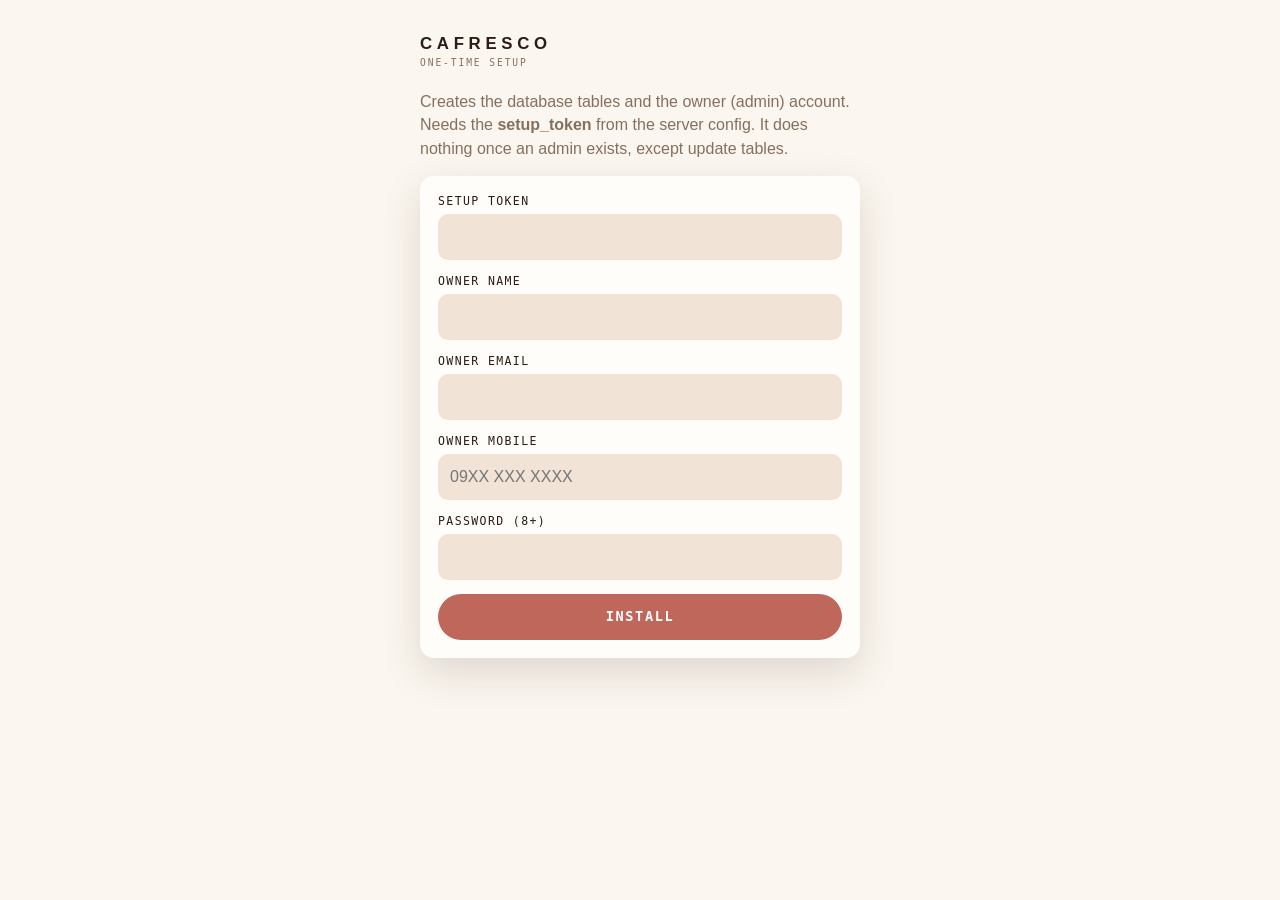
<file: setup.html>
<!doctype html>
<html lang="en">
<head>
  <meta charset="utf-8">
  <meta name="viewport" content="width=device-width, initial-scale=1">
  <base href="/">
  <title>Cafresco · Setup</title>
  <meta name="robots" content="noindex">
  <link rel="stylesheet" href="assets/css/app.css?v=8">
</head>
<body>
  <div class="wrap"><div class="auth">
    <div class="brand" style="margin-bottom:20px">Cafresco<small>One-time setup</small></div>
    <p class="muted">Creates the database tables and the owner (admin) account. Needs the <b>setup_token</b> from the server config. It does nothing once an admin exists, except update tables.</p>
    <form id="f" class="panel shadow">
      <label class="field"><span>Setup token</span><input name="setup_token" type="password" required></label>
      <label class="field"><span>Owner name</span><input name="name" required></label>
      <label class="field"><span>Owner email</span><input name="email" type="email" required></label>
      <label class="field"><span>Owner mobile</span><input name="mobile" required placeholder="09XX XXX XXXX"></label>
      <label class="field"><span>Password (8+)</span><input name="password" type="password" minlength="8" required></label>
      <button class="btn block clay">Install</button>
    </form>
    <div id="out"></div>
  </div></div>
  <script src="assets/js/core.js?v=8"></script>
  <script>
    CF.$('#f').onsubmit = (e) => { e.preventDefault(); CF.busy(e.submitter, async () => {
      const r = await CF.api('setup', { body: CF.formData(e.target) });
      CF.$('#out').innerHTML = '<div class="notice">' + CF.esc(r.message) + ' <a href="admin/">Open admin →</a></div>';
    }); };
  </script>
</body>
</html>
</file>
<file: assets/css/app.css>
/* Cafresco — warm microconcrete. Cream + espresso, latte, blush and dusty-rose accents. */
:root {
  --paper: #fbf6ef;      /* cream */
  --card: #fffdf9;
  --ink: #2b1d16;        /* espresso */
  --ink-2: #4a362b;
  --muted: #85705f;
  --concrete: #f1e4d6;   /* latte */
  --concrete-2: #e3cfbc;
  --blush: #f6dcd5;      /* soft pink from the menu */
  --clay: #c0675b;       /* dusty rose */
  --clay-ink: #ffffff;
  --ok: #4c6b45;
  --warn: #9a6a1c;
  --bad: #a3392e;
  --line: 2px solid var(--ink);
  --shadow: 4px 4px 0 var(--ink);
  --font: "Archivo", "Helvetica Neue", Arial, sans-serif;
  --mono: "IBM Plex Mono", ui-monospace, Menlo, monospace;
  --noise: url("data:image/svg+xml;utf8,<svg xmlns='http://www.w3.org/2000/svg' width='180' height='180'><filter id='n'><feTurbulence type='fractalNoise' baseFrequency='.9' numOctaves='3' stitchTiles='stitch'/><feColorMatrix values='0 0 0 0 0  0 0 0 0 0  0 0 0 0 0  0 0 0 .09 0'/></filter><rect width='100%' height='100%' filter='url(%23n)'/></svg>");
  color-scheme: light;
  --script: "Caveat", "Segoe Script", cursive;
}
* { box-sizing: border-box; }
html { -webkit-text-size-adjust: 100%; }
body {
  margin: 0; background: var(--paper); color: var(--ink);
  font-family: var(--font); font-size: 16px; line-height: 1.45;
  -webkit-font-smoothing: antialiased;
}
a { color: inherit; }
img { max-width: 100%; display: block; }
h1, h2, h3 { margin: 0 0 .5em; line-height: 1.05; letter-spacing: -.02em; font-weight: 800; }
h1 { font-size: clamp(2rem, 6vw, 3.4rem); text-transform: uppercase; }
h2 { font-size: 1.5rem; text-transform: uppercase; }
h3 { font-size: 1.1rem; }
p { margin: 0 0 1em; }
.mono, .label { font-family: var(--mono); }
.label { font-size: .72rem; letter-spacing: .14em; text-transform: uppercase; color: var(--muted); }
.muted { color: var(--muted); }
.small { font-size: .85rem; }
.hidden { display: none !important; }
.concrete { background-color: var(--concrete); background-image: var(--noise); }

/* Layout */
.wrap { width: 100%; max-width: 1180px; margin: 0 auto; padding: 0 16px; }
.topbar { position: sticky; top: 0; z-index: 30; background: var(--paper); border-bottom: var(--line); }
.topbar .wrap { display: flex; align-items: center; gap: 16px; height: 60px; }
.brand { font-weight: 900; letter-spacing: .28em; font-size: 1.05rem; text-decoration: none; text-transform: uppercase; }
.brand small { display: block; font-family: var(--mono); font-weight: 400; letter-spacing: .2em; font-size: .6rem; color: var(--muted); }
.topnav { margin-left: auto; display: flex; gap: 4px; }
.topnav a { text-decoration: none; font-family: var(--mono); font-size: .8rem; letter-spacing: .1em; text-transform: uppercase; padding: 8px 12px; border: 2px solid transparent; }
.topnav a.active, .topnav a:hover { border-color: var(--ink); }
main { min-height: calc(100vh - 60px); padding-bottom: 96px; }
.bottomnav { display: none; }
@media (max-width: 760px) {
  .topnav { display: none; }
  .bottomnav { display: grid; grid-template-columns: repeat(4, 1fr); position: fixed; inset: auto 0 0 0; z-index: 40; background: var(--paper); border-top: var(--line); padding-bottom: env(safe-area-inset-bottom); }
  .bottomnav a { text-decoration: none; text-align: center; padding: 10px 0 8px; font-family: var(--mono); font-size: .68rem; letter-spacing: .08em; text-transform: uppercase; position: relative; }
  .bottomnav a svg { display: block; margin: 0 auto 3px; width: 22px; height: 22px; }
  .bottomnav a.active { background: var(--ink); color: var(--paper); }
}
.badge { display: inline-flex; min-width: 20px; height: 20px; padding: 0 5px; align-items: center; justify-content: center; background: var(--clay); color: var(--clay-ink); font: 700 .7rem/1 var(--mono); border: 2px solid var(--ink); }
.bottomnav .badge { position: absolute; top: 4px; left: 50%; margin-left: 6px; }

/* Hero */
.hero { border-bottom: var(--line); }
.hero .wrap { display: grid; grid-template-columns: 1.4fr 1fr; gap: 24px; padding-top: 36px; padding-bottom: 36px; align-items: end; }
.hero .stamp { border: var(--line); background: var(--paper); padding: 16px; box-shadow: var(--shadow); }
@media (max-width: 760px) { .hero .wrap { grid-template-columns: 1fr; gap: 16px; padding-top: 20px; padding-bottom: 20px; } .hero h1 { font-size: 2.1rem; } .hero p { font-size: .92rem; margin-bottom: 0; } }

/* Controls */
.btn {
  display: inline-flex; align-items: center; justify-content: center; gap: 8px;
  min-height: 46px; padding: 10px 18px; border: var(--line); background: var(--ink); color: var(--paper);
  font: 700 .85rem/1 var(--mono); letter-spacing: .12em; text-transform: uppercase; cursor: pointer; text-decoration: none;
  box-shadow: var(--shadow); transition: transform .06s, box-shadow .06s;
}
.btn:active { transform: translate(3px, 3px); box-shadow: 1px 1px 0 var(--ink); }
.btn.ghost { background: var(--paper); color: var(--ink); }
.btn.clay { background: var(--clay); color: var(--clay-ink); }
.btn.danger { background: var(--paper); color: var(--bad); border-color: var(--bad); box-shadow: 4px 4px 0 var(--bad); }
.btn.sm { min-height: 34px; padding: 6px 10px; font-size: .72rem; box-shadow: 2px 2px 0 var(--ink); }
.btn.block { width: 100%; }
.btn[disabled] { opacity: .45; cursor: not-allowed; }
.iconbtn { width: 40px; height: 40px; display: inline-flex; align-items: center; justify-content: center; border: var(--line); background: var(--paper); cursor: pointer; font-size: 1.2rem; }

label.field { display: block; margin-bottom: 14px; }
label.field > span { display: block; font: .72rem var(--mono); letter-spacing: .12em; text-transform: uppercase; margin-bottom: 6px; }
input, select, textarea {
  width: 100%; font: inherit; color: var(--ink); background: var(--paper);
  border: var(--line); padding: 11px 12px; border-radius: 0; min-height: 46px; appearance: none;
}
textarea { min-height: 80px; resize: vertical; }
select { background-image: linear-gradient(45deg, transparent 50%, var(--ink) 50%), linear-gradient(135deg, var(--ink) 50%, transparent 50%); background-position: calc(100% - 18px) 50%, calc(100% - 12px) 50%; background-size: 6px 6px; background-repeat: no-repeat; padding-right: 32px; }
input:focus, select:focus, textarea:focus, .btn:focus-visible, a:focus-visible { outline: 3px solid var(--clay); outline-offset: 2px; }
input[type=checkbox], input[type=radio] { width: 20px; height: 20px; min-height: 0; padding: 0; accent-color: var(--ink); appearance: auto; flex: none; }
.check { display: flex; align-items: center; gap: 10px; padding: 10px 12px; border: var(--line); margin-bottom: -2px; cursor: pointer; background: var(--paper); }
.check:has(input:checked) { background: var(--concrete); }
.check .price { margin-left: auto; font-family: var(--mono); font-size: .85rem; }
.row { display: flex; gap: 12px; align-items: center; flex-wrap: wrap; }
.grid2 { display: grid; grid-template-columns: 1fr 1fr; gap: 12px; }
@media (max-width: 560px) { .grid2 { grid-template-columns: 1fr; } }
.seg { display: grid; grid-auto-flow: column; grid-auto-columns: 1fr; border: var(--line); }
.seg button { border: 0; border-right: var(--line); background: var(--paper); padding: 12px 8px; font: 700 .74rem var(--mono); letter-spacing: .08em; text-transform: uppercase; cursor: pointer; min-height: 46px; }
.seg button:last-child { border-right: 0; }
.seg button.on { background: var(--ink); color: var(--paper); }

/* Cards & panels */
.panel { border: var(--line); background: var(--card); padding: 18px; margin-bottom: 18px; }
.panel.shadow { box-shadow: var(--shadow); }
.panel h2 { font-size: 1.1rem; }
.notice { border: var(--line); padding: 12px 14px; margin-bottom: 16px; background: var(--concrete); background-image: var(--noise); }
.notice.clay { background: var(--clay); color: var(--clay-ink); }
.notice.bad { border-color: var(--bad); color: var(--bad); background: #fff; }

.cats { display: flex; gap: 8px; overflow-x: auto; padding: 16px 0; scrollbar-width: none; position: sticky; top: 60px; background: var(--paper); z-index: 20; border-bottom: var(--line); }
.cats::-webkit-scrollbar { display: none; }
.cats button { flex: none; border: var(--line); background: var(--paper); padding: 8px 14px; font: 700 .74rem var(--mono); letter-spacing: .1em; text-transform: uppercase; cursor: pointer; }
.cats button.on { background: var(--ink); color: var(--paper); }

.menu-grid { display: grid; grid-template-columns: repeat(auto-fill, minmax(230px, 1fr)); gap: 18px; padding: 20px 0; }
@media (max-width: 560px) { .menu-grid { grid-template-columns: 1fr 1fr; gap: 12px; } }
.product { border: var(--line); background: var(--card); display: flex; flex-direction: column; cursor: pointer; text-align: left; padding: 0; font: inherit; color: inherit; transition: transform .08s, box-shadow .08s; }
.product:hover { transform: translate(-2px, -2px); box-shadow: 6px 6px 0 var(--ink); }
.product .img { aspect-ratio: 1 / 1; border-bottom: var(--line); background-color: var(--concrete); background-image: var(--noise); background-size: cover; background-position: center; display: flex; align-items: center; justify-content: center; font: 900 2.4rem var(--font); color: var(--concrete-2); overflow: hidden; }
.product .img img { width: 100%; height: 100%; object-fit: cover; }
.product .body { padding: 12px; display: flex; flex-direction: column; gap: 4px; flex: 1; }
.product .name { font-weight: 800; text-transform: uppercase; letter-spacing: -.01em; line-height: 1.1; }
.product .desc { font-size: .82rem; color: var(--muted); display: -webkit-box; -webkit-line-clamp: 2; -webkit-box-orient: vertical; overflow: hidden; }
.product .price { margin-top: auto; padding-top: 8px; font-family: var(--mono); font-weight: 700; }
.product.soldout { opacity: .5; cursor: not-allowed; }
.tag { display: inline-block; border: 2px solid var(--ink); padding: 2px 6px; font: 700 .64rem var(--mono); letter-spacing: .1em; text-transform: uppercase; background: var(--paper); }
.tag.dark { background: var(--ink); color: var(--paper); }
.tag.clay { background: var(--clay); color: #fff; border-color: var(--clay); }
.tag.ok { color: var(--ok); border-color: var(--ok); }
.tag.warn { color: var(--warn); border-color: var(--warn); }
.tag.bad { color: var(--bad); border-color: var(--bad); }

/* Sheet / modal */
.overlay { position: fixed; inset: 0; background: rgba(43,29,22,.5); z-index: 60; display: flex; align-items: center; justify-content: center; padding: 16px; animation: fade .15s; }
.sheet { background: var(--card); border: var(--line); box-shadow: 8px 8px 0 var(--ink); width: 100%; max-width: 520px; max-height: calc(100vh - 32px); overflow: auto; }
.sheet.wide { max-width: 860px; }
.sheet header { display: flex; align-items: center; justify-content: space-between; gap: 12px; padding: 14px 16px; border-bottom: var(--line); position: sticky; top: 0; background: var(--paper); z-index: 1; }
.sheet header h2 { margin: 0; font-size: 1.1rem; }
.sheet .content { padding: 16px; }
.sheet footer { padding: 14px 16px; border-top: var(--line); position: sticky; bottom: 0; background: var(--paper); display: flex; gap: 10px; align-items: center; }
@media (max-width: 560px) {
  .overlay { align-items: flex-end; padding: 0; }
  .sheet { max-height: 92vh; box-shadow: none; border-width: 2px 0 0; animation: up .2s; }
}
@keyframes fade { from { opacity: 0; } }
@keyframes up { from { transform: translateY(40px); opacity: .5; } }

.qty { display: inline-flex; border: var(--line); }
.qty button { width: 40px; height: 40px; border: 0; background: var(--paper); font-size: 1.2rem; cursor: pointer; }
.qty span { width: 40px; display: flex; align-items: center; justify-content: center; border-left: var(--line); border-right: var(--line); font-family: var(--mono); font-weight: 700; }

/* Lists / tables */
.lines { border-top: var(--line); }
.line { display: flex; gap: 12px; padding: 12px 0; border-bottom: 1px solid var(--concrete-2); align-items: flex-start; }
.line .grow { flex: 1; min-width: 0; }
.line .amt { font-family: var(--mono); white-space: nowrap; }
.totals div { display: flex; justify-content: space-between; padding: 4px 0; font-family: var(--mono); font-size: .9rem; }
.totals .grand { border-top: var(--line); margin-top: 6px; padding-top: 10px; font-size: 1.15rem; font-weight: 700; }
table.t { width: 100%; border-collapse: collapse; font-size: .9rem; }
table.t th { text-align: left; font: .7rem var(--mono); letter-spacing: .12em; text-transform: uppercase; border-bottom: var(--line); padding: 8px; white-space: nowrap; }
table.t td { border-bottom: 1px solid var(--concrete-2); padding: 10px 8px; vertical-align: top; }
table.t tr.click { cursor: pointer; }
table.t tr.click:hover td { background: var(--concrete); }
.tablewrap { overflow-x: auto; border: var(--line); background: var(--paper); }

/* Order timeline */
.timeline { list-style: none; padding: 0; margin: 0; border-left: var(--line); }
.timeline li { padding: 0 0 14px 16px; position: relative; }
.timeline li::before { content: ""; position: absolute; left: -7px; top: 4px; width: 12px; height: 12px; background: var(--paper); border: var(--line); }
.timeline li:last-child::before { background: var(--ink); }

.steps { display: grid; grid-template-columns: repeat(4, 1fr); border: var(--line); margin-bottom: 16px; }
.steps div { padding: 10px 6px; text-align: center; font: 700 .64rem var(--mono); letter-spacing: .06em; text-transform: uppercase; border-right: var(--line); color: var(--muted); }
.steps div:last-child { border-right: 0; }
.steps div.on { background: var(--ink); color: var(--paper); }

/* Toast */
#toasts { position: fixed; top: 72px; right: 16px; left: 16px; z-index: 100; display: flex; flex-direction: column; align-items: flex-end; gap: 8px; pointer-events: none; }
.toast { pointer-events: auto; background: var(--ink); color: var(--paper); border: var(--line); padding: 12px 16px; font-size: .9rem; max-width: 420px; box-shadow: 4px 4px 0 var(--clay); animation: fade .2s; }
.toast.bad { background: var(--paper); color: var(--bad); border-color: var(--bad); box-shadow: 4px 4px 0 var(--bad); }

.install { position: fixed; left: 16px; right: 16px; bottom: 84px; z-index: 50; max-width: 520px; margin: 0 auto; }
@media (min-width: 761px) { .install { bottom: 24px; } }

.cart-fab { position: fixed; right: 24px; bottom: 24px; z-index: 35; }
@media (max-width: 760px) { .cart-fab { display: none; } }

.auth { max-width: 440px; margin: 32px auto; }
.empty { text-align: center; padding: 48px 16px; border: 2px dashed var(--concrete-2); }
.spinner { width: 28px; height: 28px; border: 3px solid var(--concrete-2); border-top-color: var(--ink); animation: spin .8s linear infinite; margin: 48px auto; }
@keyframes spin { to { transform: rotate(360deg); } }
.footer { border-top: var(--line); padding: 24px 0; font-size: .85rem; }
.kpis { display: grid; grid-template-columns: repeat(auto-fit, minmax(160px, 1fr)); gap: 14px; margin-bottom: 18px; }
.kpi { border: var(--line); padding: 14px; background: var(--card); }
.kpi b { display: block; font-size: 1.8rem; font-weight: 900; line-height: 1.1; }

/* Admin shell */
.shell { display: grid; grid-template-columns: 230px 1fr; min-height: 100vh; }
.side { border-right: var(--line); background: var(--concrete); background-image: var(--noise); padding: 18px 0; position: sticky; top: 0; height: 100vh; overflow: auto; }
.side .brand { display: block; padding: 0 18px 18px; border-bottom: var(--line); margin-bottom: 8px; }
.side a.nav { display: flex; justify-content: space-between; align-items: center; padding: 11px 18px; text-decoration: none; font: 700 .78rem var(--mono); letter-spacing: .1em; text-transform: uppercase; }
.side a.nav.active, .side a.nav:hover { background: var(--ink); color: var(--paper); }
.shell main { padding: 24px; min-width: 0; }
.adminbar { display: none; }
@media (max-width: 900px) {
  .shell { grid-template-columns: 1fr; }
  .side { position: fixed; inset: 0 30% 0 0; z-index: 70; transform: translateX(-105%); transition: transform .2s; height: 100%; box-shadow: 8px 0 0 var(--ink); }
  .side.open { transform: none; }
  .adminbar { display: flex; align-items: center; gap: 12px; height: 56px; padding: 0 16px; border-bottom: var(--line); position: sticky; top: 0; background: var(--paper); z-index: 30; }
  .shell main { padding: 16px; }
}
.toolbar { display: flex; gap: 10px; align-items: center; flex-wrap: wrap; margin-bottom: 16px; }
.toolbar h1 { font-size: 1.8rem; margin: 0 auto 0 0; }
.toolbar input, .toolbar select { width: auto; min-width: 160px; }
.board { display: grid; grid-template-columns: repeat(auto-fit, minmax(260px, 1fr)); gap: 14px; }
.ocard { border: var(--line); background: var(--card); padding: 12px; cursor: pointer; display: flex; flex-direction: column; gap: 6px; }
.ocard:hover { box-shadow: var(--shadow); }
.ocard.alert { border-color: var(--clay); box-shadow: 4px 4px 0 var(--clay); }
.subrow { display: grid; grid-template-columns: 1fr 120px 70px 40px; gap: 8px; margin-bottom: 8px; align-items: center; }
.subrow input { min-height: 40px; padding: 8px; }


/* ---------- Warm rebrand additions ---------- */
.marquee { background: var(--blush); border-bottom: var(--line); overflow: hidden; white-space: nowrap; }
.marquee .track { display: inline-flex; gap: 0; animation: marquee 32s linear infinite; padding: 9px 0; }
.marquee span { font: 700 .74rem var(--mono); letter-spacing: .14em; text-transform: uppercase; padding: 0 22px; }
.marquee span::after { content: "✿"; color: var(--clay); margin-left: 44px; }
@keyframes marquee { to { transform: translateX(-50%); } }

.hero.warm { background: linear-gradient(120deg, var(--concrete) 0%, var(--blush) 100%); position: relative; overflow: hidden; }
.hero.warm::before { content: ""; position: absolute; inset: 0; background-image: var(--noise); pointer-events: none; }
.hero.warm .wrap { position: relative; }
.rotator { display: inline-block; color: var(--clay); min-width: 6ch; }
.rotator.swap { animation: swapIn .5s ease; }
@keyframes swapIn { from { opacity: 0; transform: translateY(.35em); } }
.steam { position: absolute; right: 6%; top: 18px; width: 120px; height: 150px; opacity: .55; pointer-events: none; }
.steam path { fill: none; stroke: var(--ink); stroke-width: 3; stroke-linecap: round; stroke-dasharray: 8 10; animation: steam 3.2s ease-in-out infinite; }
.steam path:nth-child(2) { animation-delay: .6s; } .steam path:nth-child(3) { animation-delay: 1.2s; }
@keyframes steam { 0% { opacity: 0; transform: translateY(14px); } 40% { opacity: 1; } 100% { opacity: 0; transform: translateY(-18px); } }
@media (max-width: 760px) { .steam { width: 70px; height: 90px; right: 4%; top: 8px; } }

.menu-list { display: grid; grid-template-columns: repeat(auto-fill, minmax(320px, 1fr)); gap: 14px; padding: 20px 0; }
@media (max-width: 560px) { .menu-list { grid-template-columns: 1fr; gap: 10px; } }
.drink { border: var(--line); background: var(--card); padding: 14px 14px 12px; text-align: left; font: inherit; color: inherit; cursor: pointer; display: flex; gap: 12px; align-items: stretch; transition: transform .08s, box-shadow .08s; }
.drink:hover { transform: translate(-2px, -2px); box-shadow: 5px 5px 0 var(--ink); }
.drink .info { flex: 1; min-width: 0; display: flex; flex-direction: column; gap: 4px; }
.drink .name { font-weight: 800; text-transform: uppercase; letter-spacing: -.005em; line-height: 1.15; }
.drink .fav { color: var(--clay); margin-right: 4px; }
.drink .desc { font-size: .86rem; color: var(--ink-2); line-height: 1.4; }
.drink .prices { margin-top: auto; padding-top: 6px; display: flex; gap: 14px; flex-wrap: wrap; font-family: var(--mono); font-size: .82rem; }
.drink .prices b { font-weight: 700; }
.drink .prices small { color: var(--muted); letter-spacing: .08em; text-transform: uppercase; font-size: .68rem; margin-right: 4px; }
.drink .plus { flex: none; align-self: center; width: 40px; height: 40px; border: var(--line); display: flex; align-items: center; justify-content: center; font-size: 1.4rem; background: var(--blush); }
.drink.soldout { opacity: .5; cursor: not-allowed; }
.cat-title { display: flex; align-items: baseline; gap: 12px; margin: 26px 0 0; }
.cat-title h2 { margin: 0; }
.cat-title .label { margin-left: auto; }

.guide { background: var(--blush); border-top: var(--line); border-bottom: var(--line); position: relative; overflow: hidden; }
.guide::before { content: ""; position: absolute; inset: 0; background-image: var(--noise); pointer-events: none; }
.guide .wrap { position: relative; padding-top: 36px; padding-bottom: 40px; }
.guide h2.script { font: 700 clamp(2.2rem, 7vw, 3.4rem)/1 var(--script); text-transform: none; letter-spacing: 0; margin-bottom: 4px; }
.guide .note { font: 600 1.25rem var(--script); color: var(--clay); transform: rotate(-3deg); display: inline-block; }
.guide-grid { display: grid; grid-template-columns: repeat(4, 1fr); gap: 14px; margin-top: 20px; }
@media (max-width: 900px) { .guide-grid { grid-template-columns: 1fr 1fr; } }
@media (max-width: 520px) { .guide-grid { grid-template-columns: 1fr; } }
.guide-card { background: var(--card); border: var(--line); padding: 16px; }
.guide-card h3 { font: 700 1.7rem/1 var(--script); text-transform: none; letter-spacing: 0; margin-bottom: 8px; }
.guide-card p { font-family: var(--mono); font-size: .82rem; margin: 0; color: var(--ink-2); }

@media (prefers-reduced-motion: reduce) {
  .marquee .track, .steam path, .rotator.swap { animation: none; }
}
@media (max-width: 560px) { .hero.warm p { display: none; } .hero.warm .stamp { padding: 12px; } .hero.warm h1 { font-size: 1.9rem; } }

/* ---------- Borderless, soft look with left-to-right hover sweep ---------- */
:root {
  --line: 0 solid transparent;
  --shadow: 0 6px 22px rgba(43, 29, 22, .08);
  --shadow-lg: 0 14px 40px rgba(43, 29, 22, .14);
  --radius: 14px;
  --radius-sm: 10px;
}
.topbar { box-shadow: 0 1px 0 rgba(43, 29, 22, .06); }
.panel, .kpi, .ocard, .drink, .guide-card, .hero .stamp, .stamp, .tablewrap, .notice, .empty, .product, .sheet { border: 0; border-radius: var(--radius); }
.panel, .kpi, .ocard, .drink, .guide-card, .stamp, .tablewrap { box-shadow: var(--shadow); }
.panel.shadow { box-shadow: var(--shadow-lg); }
.empty { background: var(--concrete); }
.notice { border-radius: var(--radius-sm); }
.sheet { box-shadow: var(--shadow-lg); overflow: hidden auto; }
.sheet header, .sheet footer { border: 0; }
.sheet header { box-shadow: 0 1px 0 rgba(43, 29, 22, .07); }
.sheet footer { box-shadow: 0 -1px 0 rgba(43, 29, 22, .07); }
@media (max-width: 560px) { .sheet { border-radius: 20px 20px 0 0; } }
.marquee, .hero, .guide, .footer, .cats, .bottomnav, .lines, .totals .grand, .steps, .steps div, .seg, .seg button, .timeline, .qty, .qty span, .side, .side .brand, .adminbar, table.t th { border: 0 !important; }
.bottomnav { box-shadow: 0 -4px 18px rgba(43, 29, 22, .08); }
.side { box-shadow: 1px 0 0 rgba(43, 29, 22, .06); }
.totals .grand { box-shadow: 0 -1px 0 rgba(43, 29, 22, .15); }
table.t th { box-shadow: 0 1px 0 rgba(43, 29, 22, .12); }
table.t td { border-bottom-color: rgba(43, 29, 22, .07); }
.line { border-bottom-color: rgba(43, 29, 22, .08); }
.timeline { box-shadow: inset 2px 0 0 var(--concrete-2); }
.timeline li::before { border: 0; background: var(--concrete-2); border-radius: 50%; }
.timeline li:last-child::before { background: var(--clay); }
.steps { background: var(--concrete); border-radius: var(--radius-sm); overflow: hidden; }
.steps div.on { background: var(--ink); }

/* Inputs: soft filled fields instead of outlines */
input, select, textarea { border: 0; background-color: var(--concrete); border-radius: var(--radius-sm); }
input:focus, select:focus, textarea:focus { background-color: #fff; outline: 2px solid var(--clay); outline-offset: 0; }
.btn:focus-visible, a:focus-visible, button:focus-visible { outline: 2px solid var(--clay); outline-offset: 3px; }
.check { border: 0; margin-bottom: 6px; border-radius: var(--radius-sm); background-color: var(--concrete); }
.check:has(input:checked) { background-color: var(--blush); }
.qty { background: var(--concrete); border-radius: var(--radius-sm); overflow: hidden; }
.qty button { background: transparent; }
.seg { background: var(--concrete); border-radius: var(--radius-sm); padding: 4px; gap: 4px; }
.seg button { background-color: transparent; border-radius: 8px; }
.iconbtn { border: 0; background: var(--concrete); border-radius: 50%; }
.tag { border: 0; border-radius: 999px; padding: 3px 9px; background: var(--concrete); }
.tag.dark { background: var(--ink); }
.tag.clay { background: var(--clay); }
.tag.ok { background: #e3eddf; } .tag.warn { background: #f6e8cf; } .tag.bad { background: #f7dcd8; }
.badge { border: 0; border-radius: 999px; }
.drink .plus { border: 0; border-radius: 50%; background-color: var(--blush); transition: transform .3s ease, background-color .3s; }
.drink:hover .plus { transform: rotate(90deg); background-color: var(--clay); color: #fff; }
.cats button { border: 0; border-radius: 999px; background-color: var(--concrete); }
.topnav a { border: 0 !important; border-radius: 999px; }
.topnav a.active { background-color: var(--ink); color: var(--paper); }
.toast { border: 0; border-radius: var(--radius-sm); box-shadow: var(--shadow-lg); }
.toast.bad { border: 0; }
.install { border-radius: var(--radius); }
.subrow input { border-radius: 8px; }
.side a.nav { border-radius: 0 999px 999px 0; margin-right: 12px; }

/* Buttons: no outline or hard shadow */
.btn { border: 0; border-radius: 999px; box-shadow: none; }
.btn.sm { box-shadow: none; }
.btn.danger { border: 0; box-shadow: none; background-color: #f7dcd8; }
.btn.ghost { background-color: var(--concrete); }
.btn:active { transform: scale(.97); box-shadow: none; }
.product:hover, .drink:hover, .ocard:hover { transform: none; }
.ocard.alert { border: 0; box-shadow: 0 0 0 2px var(--clay), var(--shadow); }

/* Left-to-right hover sweep */
.btn, .drink, .ocard, .cats button, .seg button, .topnav a, .side a.nav, .check, .bottomnav a, table.t tr.click td, .guide-card {
  --sweep: var(--blush);
  background-image: linear-gradient(var(--sweep), var(--sweep));
  background-repeat: no-repeat;
  background-position: left center;
  background-size: 0% 100%;
  transition: background-size .45s cubic-bezier(.22, .61, .36, 1), color .3s ease, box-shadow .3s ease;
}
.btn { --sweep: var(--clay); }
.btn.clay { --sweep: var(--ink); }
.btn.ghost, .btn.danger { --sweep: var(--concrete-2); }
.side a.nav, .topnav a, .bottomnav a { --sweep: var(--blush); }
.btn:hover, .drink:hover, .ocard:hover, .cats button:hover, .seg button:hover, .topnav a:hover, .side a.nav:hover, .check:hover,
.bottomnav a:hover, table.t tr.click:hover td, .guide-card:hover { background-size: 100% 100%; }
.drink:hover, .ocard:hover { box-shadow: var(--shadow-lg); }
.side a.nav:hover, .topnav a:hover { color: var(--ink); }
.side a.nav.active, .topnav a.active, .cats button.on, .seg button.on, .bottomnav a.active { background-color: var(--ink); color: var(--paper); --sweep: var(--ink); }
table.t tr.click:hover td { background-color: transparent; }
@media (prefers-reduced-motion: reduce) {
  .btn, .drink, .ocard, .cats button, .seg button, .topnav a, .side a.nav, .check, .bottomnav a, table.t tr.click td, .guide-card { transition: none; }
}
.sizes { display: flex; gap: 8px; flex-wrap: wrap; margin-top: 12px; }
.sizes span { background: var(--blush); border-radius: 999px; padding: 5px 12px; font: .74rem var(--mono); letter-spacing: .08em; text-transform: uppercase; }
.sizes b { font-weight: 700; }

/* ---------- Bakes carousel (inside the hero) ---------- */
.hero.has-car .wrap { grid-template-columns: minmax(0, 1fr) 300px 270px; grid-template-areas: "text car stamp"; align-items: center; }
.hero.has-car .hero-text { grid-area: text; } .hero.has-car .stamp { grid-area: stamp; align-self: end; } .hero.has-car .bakecar { grid-area: car; }
.hero.has-car .steam { display: none; }
@media (max-width: 1040px) { .hero.has-car .wrap { grid-template-columns: minmax(0, 1fr) 280px; grid-template-areas: "text car" "stamp car"; } }
@media (max-width: 760px) {
  .hero.has-car .wrap { grid-template-columns: 1fr; grid-template-areas: "text" "car" "stamp"; }
  .hero.has-car .steam { display: block; }
}
.bakecar { position: relative; width: 100%; height: 375px; border-radius: 22px; overflow: hidden; background: var(--concrete-2, #e8d6c4); box-shadow: var(--shadow-lg); cursor: pointer; isolation: isolate; touch-action: pan-y; user-select: none; -webkit-user-select: none; }
@media (max-width: 1040px) { .bakecar { height: 350px; } }
@media (max-width: 760px) { .bakecar { height: 280px; border-radius: 18px; } }
.bakecar img { position: absolute; inset: 0; width: 100%; height: 100%; object-fit: cover; opacity: 0; transform: scale(1.08); transition: opacity .9s ease, transform 6s ease-out; pointer-events: none; -webkit-user-drag: none; }
.bakecar img.on { opacity: 1; transform: scale(1); }
.bakecar::after { content: ""; position: absolute; inset: auto 0 0 0; height: 55%; background: linear-gradient(to top, rgba(43, 29, 22, .78), rgba(43, 29, 22, 0)); z-index: 1; pointer-events: none; }
.bakecar .cap { position: absolute; left: 16px; right: 16px; bottom: 18px; z-index: 2; color: #fff8f0; }
.bakecar .cap .label { color: #f6dcd5; opacity: .9; }
.bakecar .cap b { display: block; font-weight: 800; font-size: 1.3rem; line-height: 1.15; letter-spacing: -.01em; transition: opacity .4s ease, transform .4s ease; }
.bakecar .cap b.out { opacity: 0; transform: translateY(8px); }
.bakecar .cap .more { font: 700 .7rem var(--mono); letter-spacing: .12em; text-transform: uppercase; margin-top: 6px; display: inline-block; background: linear-gradient(#fff8f0, #fff8f0) left bottom / 0% 1px no-repeat; transition: background-size .45s cubic-bezier(.22, .61, .36, 1); }
.bakecar:hover .cap .more { background-size: 100% 1px; }
.bakecar .count { position: absolute; top: 12px; right: 12px; z-index: 2; background: rgba(43, 29, 22, .55); color: #fff8f0; font: 700 .68rem var(--mono); letter-spacing: .1em; padding: 4px 9px; border-radius: 999px; backdrop-filter: blur(6px); }
.bakecar .bar { position: absolute; left: 0; right: 0; bottom: 0; height: 3px; z-index: 2; background: rgba(255, 248, 240, .2); }
.bakecar .bar i { display: block; height: 100%; width: 0; background: var(--clay); }
.bakecar .bar i.run { width: 100%; transition: width linear var(--dur, 4s); }
.bakecar .arrow { position: absolute; top: 50%; z-index: 3; width: 38px; height: 38px; margin-top: -19px; border: 0; border-radius: 50%; background: rgba(255, 253, 249, .88); color: var(--ink); font-size: 1.3rem; line-height: 1; cursor: pointer; opacity: 0; transition: opacity .3s ease, transform .3s ease; box-shadow: var(--shadow); }
.bakecar .arrow.prev { left: 10px; transform: translateX(-6px); } .bakecar .arrow.next { right: 10px; transform: translateX(6px); }
.bakecar:hover .arrow, .bakecar:focus-within .arrow { opacity: 1; transform: none; }
@media (hover: none) { .bakecar .arrow { display: none; } }

/* ---------- Bakes gallery page ---------- */
.bakes-hero { background: linear-gradient(120deg, var(--concrete) 0%, var(--blush) 100%); position: relative; overflow: hidden; }
.bakes-hero::before { content: ""; position: absolute; inset: 0; background-image: var(--noise); pointer-events: none; }
.bakes-hero .wrap { position: relative; padding-top: 40px; padding-bottom: 32px; }
.bakes-hero h1 { margin: 6px 0 4px; font-size: clamp(2.2rem, 6vw, 3.6rem); line-height: 1; }
.bakes-hero .script { font: 700 1.6rem var(--script); color: var(--clay); display: inline-block; transform: rotate(-2deg); }
.bakes-hero p { max-width: 46ch; color: var(--ink-2); margin: 12px 0 0; }
.bakes-grid { display: grid; grid-template-columns: repeat(auto-fill, minmax(200px, 1fr)); grid-auto-flow: dense; gap: 14px; padding: 8px 0 32px; }
@media (max-width: 560px) { .bakes-grid { grid-template-columns: 1fr 1fr; gap: 10px; } }
.bake { position: relative; aspect-ratio: 4 / 5; border: 0; padding: 0; border-radius: 18px; overflow: hidden; cursor: pointer; background: var(--concrete); box-shadow: var(--shadow);
  opacity: 0; transform: translateY(18px); transition: opacity .6s ease, transform .6s cubic-bezier(.22, .61, .36, 1), box-shadow .3s ease; }
.bake.in { opacity: 1; transform: none; }
.bake.big { grid-column: span 2; grid-row: span 2; aspect-ratio: auto; }
.bake img { width: 100%; height: 100%; object-fit: cover; display: block; transition: transform .9s cubic-bezier(.22, .61, .36, 1); }
.bake::after { content: ""; position: absolute; inset: 0; background: linear-gradient(to top, rgba(43, 29, 22, .72) 0%, rgba(43, 29, 22, 0) 45%); pointer-events: none; }
.bake .cap { position: absolute; left: 0; right: 0; bottom: 0; z-index: 1; padding: 12px 14px; text-align: left; color: #fff8f0; }
.bake .cap b { display: inline; font-weight: 800; font-size: .98rem; background: linear-gradient(var(--clay), var(--clay)) left center / 0% 100% no-repeat; padding: 2px 6px; margin-left: -6px; border-radius: 6px; transition: background-size .45s cubic-bezier(.22, .61, .36, 1); box-decoration-break: clone; -webkit-box-decoration-break: clone; }
.bake .cap small { display: block; font: 700 .62rem var(--mono); letter-spacing: .12em; text-transform: uppercase; opacity: .8; margin-top: 4px; }
.bake.big .cap b { font-size: 1.3rem; }
.bake:hover { box-shadow: var(--shadow-lg); }
.bake:hover img { transform: scale(1.06); }
.bake:hover .cap b { background-size: 100% 100%; }
.bakes-grid.fade { opacity: 0; transition: opacity .25s ease; }
.bakes-cta { text-align: center; padding: 8px 0 40px; }

/* Lightbox */
.lightbox { position: fixed; inset: 0; z-index: 100; background: rgba(30, 20, 15, .97); display: flex; flex-direction: column; align-items: center; justify-content: center; padding: 16px; animation: fade .3s ease; touch-action: pan-y; }
.lightbox .frame { position: relative; width: min(92vw, calc((100vh - 170px) * .8), 560px); aspect-ratio: 4 / 5; border-radius: 20px; overflow: hidden; background: #3a2a21; box-shadow: 0 30px 80px rgba(0, 0, 0, .45); }
.lightbox .frame img { position: absolute; inset: 0; width: 100%; height: 100%; object-fit: cover; opacity: 0; transform: scale(1.03); transition: opacity .5s ease, transform .7s cubic-bezier(.22, .61, .36, 1); -webkit-user-drag: none; user-select: none; }
.lightbox .frame img.on { opacity: 1; transform: none; }
.lightbox .meta { color: #fff8f0; text-align: center; margin-top: 16px; min-height: 52px; }
.lightbox .meta b { display: block; font-size: 1.25rem; font-weight: 800; transition: opacity .3s ease; }
.lightbox .meta span { font: 700 .68rem var(--mono); letter-spacing: .14em; text-transform: uppercase; opacity: .7; }
.lightbox button { border: 0; cursor: pointer; color: var(--ink); background: rgba(255, 253, 249, .92); border-radius: 50%; width: 46px; height: 46px; font-size: 1.4rem; line-height: 1; transition: transform .25s ease, background-color .25s ease; }
.lightbox button:hover { transform: scale(1.08); background: #fff; }
.lightbox .close { position: absolute; top: max(14px, env(safe-area-inset-top)); right: 14px; }
.lightbox .lb-prev, .lightbox .lb-next { position: absolute; top: 50%; margin-top: -23px; }
.lightbox .lb-prev { left: max(14px, calc(50% - 360px)); } .lightbox .lb-next { right: max(14px, calc(50% - 360px)); }
@media (max-width: 640px) { .lightbox .lb-prev, .lightbox .lb-next { top: auto; bottom: max(18px, env(safe-area-inset-bottom)); margin: 0; } .lightbox .lb-prev { left: 18px; } .lightbox .lb-next { right: 18px; } }

.bottomnav.five { grid-template-columns: repeat(5, 1fr); }
@media (prefers-reduced-motion: reduce) {
  .bakecar img, .bake, .bake img, .lightbox .frame img, .bakecar .bar i.run { transition: opacity .3s ease; transform: none !important; }
  .bake { opacity: 1; }
}
.bakes-hero .wrap { display: grid; grid-template-columns: minmax(0, 1fr) 360px; align-items: center; gap: 24px; }
.bakes-stack { position: relative; height: 230px; }
.bakes-stack img { position: absolute; width: 150px; height: 188px; object-fit: cover; border-radius: 14px; border: 6px solid var(--card); box-shadow: var(--shadow-lg); transition: transform .6s cubic-bezier(.22, .61, .36, 1); }
.bakes-stack img:nth-child(1) { left: 0; top: 30px; transform: rotate(-8deg); }
.bakes-stack img:nth-child(2) { left: 105px; top: 0; transform: rotate(3deg); z-index: 1; }
.bakes-stack img:nth-child(3) { left: 210px; top: 36px; transform: rotate(10deg); }
.bakes-stack:hover img:nth-child(1) { transform: rotate(-12deg) translateX(-10px); }
.bakes-stack:hover img:nth-child(3) { transform: rotate(14deg) translateX(10px); }
@media (max-width: 760px) { .bakes-hero .wrap { grid-template-columns: 1fr; padding-top: 24px; padding-bottom: 20px; } .bakes-stack { display: none; } }

/* Rider rates note at checkout */
.rates ul { list-style: none; padding: 0; margin: 8px 0 10px; display: grid; gap: 6px; }
.rates li { display: flex; flex-wrap: wrap; align-items: baseline; gap: 4px 10px; background: var(--card); border-radius: var(--radius-sm); padding: 8px 12px; }
.rates li span { flex: 1; font-weight: 700; }
.rates li small { flex-basis: 100%; color: var(--ink-2); }
.pinbox { margin: -4px 0 14px; }
.offer { box-shadow: 0 0 0 2px var(--clay), var(--shadow-lg); }

/* Facebook / Instagram fields at sign-up */
.social { border: 0; margin: 0 0 16px; padding: 14px; background: var(--concrete); border-radius: var(--radius-sm); }
.social legend { float: left; width: 100%; padding: 0; margin-bottom: 10px; font: 700 .74rem var(--mono); letter-spacing: .1em; text-transform: uppercase; }
.social legend b { color: var(--clay); }
.social .field input { background-color: var(--card); }
.social.need { box-shadow: 0 0 0 2px var(--clay); }

/* ---------- Support chat bubble ---------- */
.chatfab { position: fixed; right: 24px; bottom: 24px; z-index: 45; width: 58px; height: 58px; border: 0; border-radius: 50%; background: var(--ink); color: var(--paper); cursor: pointer; display: grid; place-items: center; box-shadow: var(--shadow-lg); transition: transform .3s cubic-bezier(.22, .61, .36, 1), background-color .3s; }
.chatfab svg { width: 26px; height: 26px; }
.chatfab:hover { transform: scale(1.06); background: var(--clay); }
.chatw.open .chatfab { transform: scale(.92); background: var(--clay); }
.chatfab .badge { position: absolute; top: -2px; right: -2px; }
.cart-fab { right: 96px; }
@media (max-width: 760px) { .chatfab { right: 16px; bottom: calc(84px + env(safe-area-inset-bottom)); width: 52px; height: 52px; } }
body:not(:has(.bottomnav)) .chatfab { bottom: calc(20px + env(safe-area-inset-bottom)); }
.chatpanel { position: fixed; right: 24px; bottom: 96px; z-index: 46; width: min(380px, calc(100vw - 32px)); height: min(560px, calc(100vh - 140px)); background: var(--card); border-radius: 20px; box-shadow: 0 24px 60px rgba(43, 29, 22, .25); display: flex; flex-direction: column; overflow: hidden;
  opacity: 0; transform: translateY(16px) scale(.97); transform-origin: bottom right; transition: opacity .25s ease, transform .3s cubic-bezier(.22, .61, .36, 1); }
.chatpanel.on { opacity: 1; transform: none; }
@media (max-width: 760px) { .chatpanel { left: 0; right: 0; bottom: 0; width: 100%; height: min(78vh, 640px); border-radius: 20px 20px 0 0; padding-bottom: env(safe-area-inset-bottom); z-index: 60; } }
.chatpanel header { display: flex; align-items: center; gap: 12px; padding: 14px 16px; background: linear-gradient(120deg, var(--concrete), var(--blush)); }
.chatpanel header > div { flex: 1; }
.chatpanel header b { display: block; font-size: 1.05rem; }
.chatpanel header small { font: .68rem var(--mono); letter-spacing: .1em; text-transform: uppercase; color: var(--ink-2); }
.chatlog { flex: 1; overflow-y: auto; padding: 16px; display: flex; flex-direction: column; gap: 10px; background: var(--paper); overscroll-behavior: contain; }
.chatempty { margin: auto 0; text-align: center; color: var(--ink-2); font-size: .92rem; padding: 0 12px; }
.msg { display: flex; flex-direction: column; max-width: 82%; animation: fade .25s ease; }
.msg .bubble { padding: 9px 13px; border-radius: 16px; line-height: 1.4; font-size: .93rem; word-wrap: break-word; overflow-wrap: anywhere; }
.msg small { font: .64rem var(--mono); color: var(--ink-2); opacity: .75; margin-top: 3px; letter-spacing: .04em; }
.msg.me { align-self: flex-end; align-items: flex-end; }
.msg.me .bubble { background: var(--ink); color: var(--paper); border-bottom-right-radius: 5px; }
.msg.me .bubble a { color: inherit; }
.msg.them { align-self: flex-start; }
.msg.them .bubble { background: var(--blush); border-bottom-left-radius: 5px; }
.chatfoot { padding: 12px; background: var(--card); box-shadow: 0 -1px 0 rgba(43, 29, 22, .06); }
.chatform { display: flex; gap: 8px; align-items: flex-end; }
.chatform textarea { flex: 1; resize: none; min-height: 44px; max-height: 120px; padding: 11px 14px; border-radius: 22px; font: inherit; }
.chatform .btn { min-height: 44px; }
.fblink { display: block; text-align: center; font-size: .8rem; margin-top: 10px; color: var(--ink-2); }

/* ---------- Admin inbox ---------- */
.inbox { display: grid; grid-template-columns: 320px minmax(0, 1fr); gap: 16px; height: calc(100vh - 170px); min-height: 420px; }
.inbox .threads { overflow-y: auto; display: flex; flex-direction: column; gap: 8px; }
.thread { display: block; text-decoration: none; background: var(--card); border-radius: var(--radius-sm); padding: 12px 14px; box-shadow: var(--shadow); color: inherit; }
.thread.on { box-shadow: 0 0 0 2px var(--ink), var(--shadow); }
.thread.unread b { color: var(--clay); }
.thread .ellip { white-space: nowrap; overflow: hidden; text-overflow: ellipsis; margin: 3px 0 6px; }
.inbox .convo { background: var(--card); border-radius: var(--radius); box-shadow: var(--shadow); display: flex; flex-direction: column; overflow: hidden; }
.inbox .convo > .empty { margin: auto; background: none; }
.convo-head { display: flex; gap: 10px; align-items: center; flex-wrap: wrap; padding: 12px 16px; box-shadow: 0 1px 0 rgba(43, 29, 22, .07); }
.convo-head .back { display: none; text-decoration: none; }
.inbox .chatform { padding: 12px; box-shadow: 0 -1px 0 rgba(43, 29, 22, .06); }
@media (max-width: 900px) {
  .inbox { grid-template-columns: 1fr; height: auto; }
  .inbox.has-sel .threads { display: none; }
  .inbox:not(.has-sel) .convo { display: none; }
  .inbox .convo { height: calc(100vh - 150px); }
  .convo-head .back { display: grid; place-items: center; }
}
.chatpanel[hidden] { display: none; }
.chatpanel:not(.on) { pointer-events: none; }
@media (max-width: 760px) { .install { bottom: calc(148px + env(safe-area-inset-bottom)); } }
</file>
